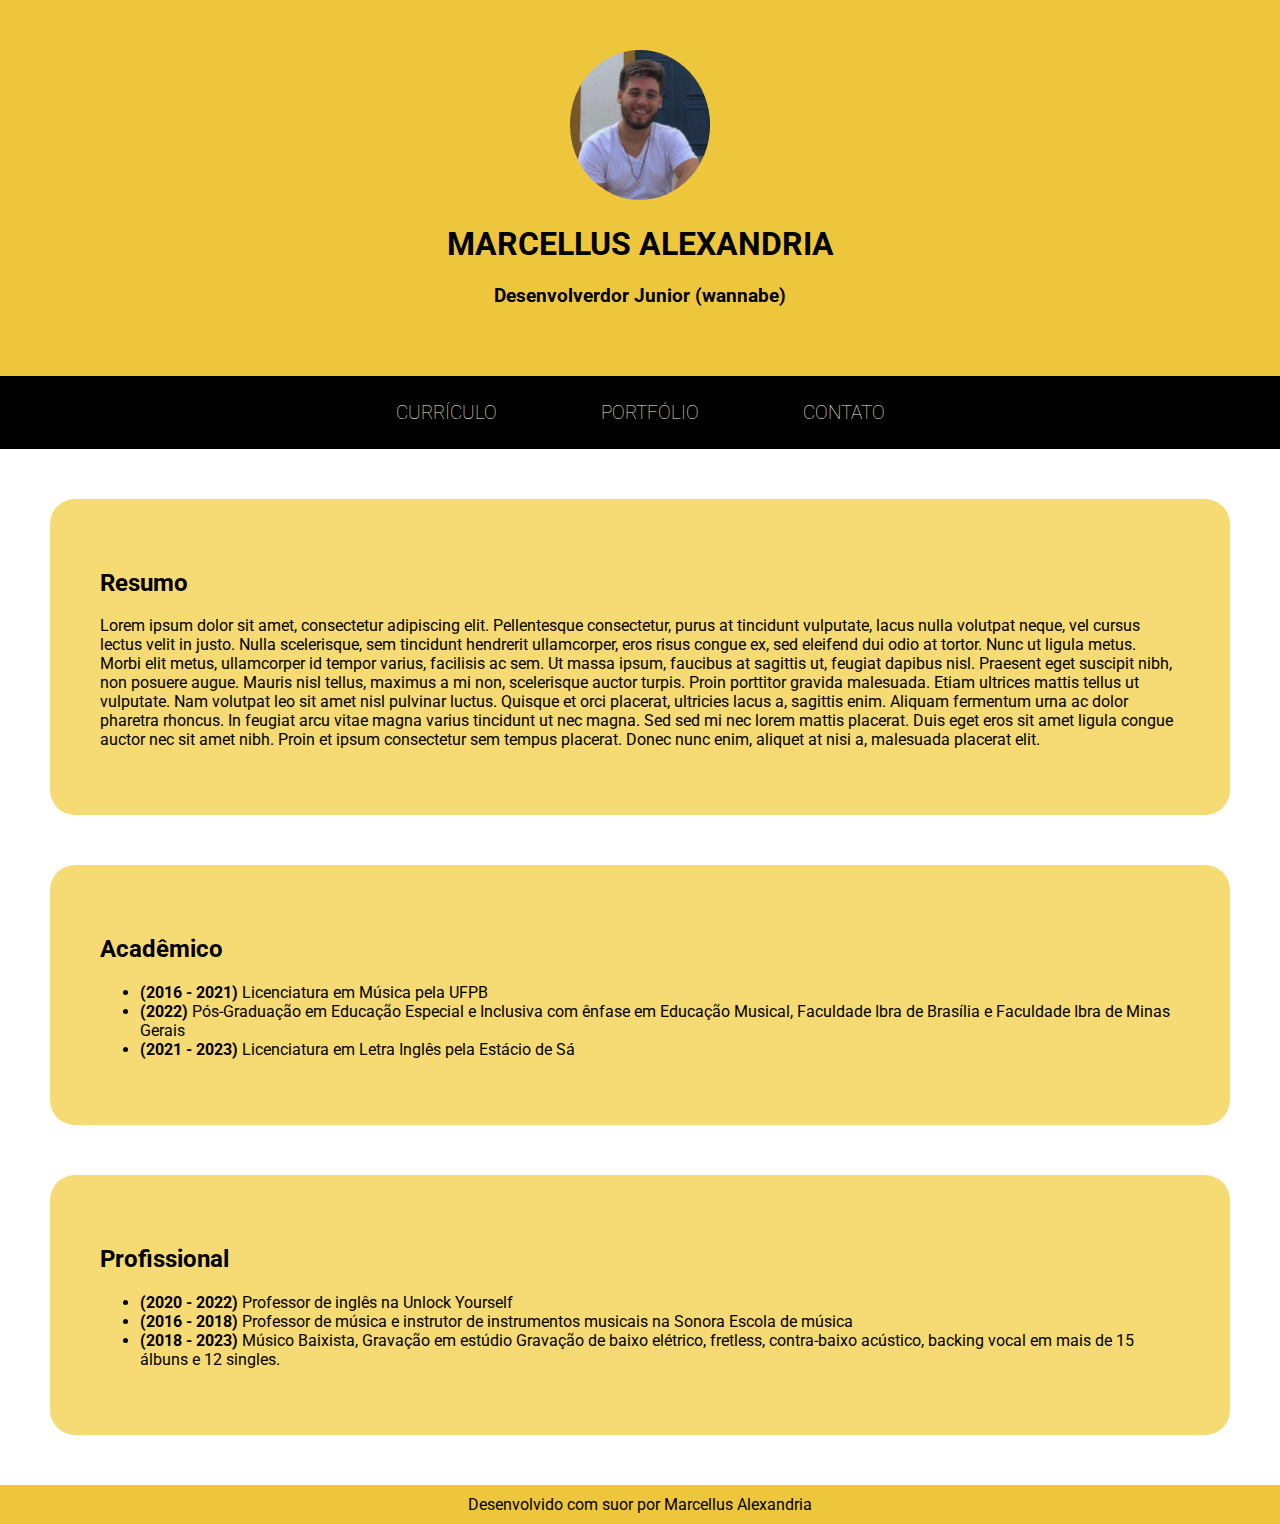
<file: index.html>
<!DOCTYPE html>
<html lang="pt-br">
    <head>

        <meta http-equiv="Content-Type" content="text/html;charset=UTF-8">

        <title>Site Marcellus Alexandria</title>

        <meta name="description" content="Landing Page pessoal do músico, professor e programador Marcellus Alexandria. Aqui você encontrará informações de currículo e porfólio">
        <meta name="keywords" content="site, pessoal, landing, page, portfolio, curriculo, marcellus">

        <meta name="viewport" content="width=device-width, initial-scale=1.0">

        <link rel="shortcut icon" href="assets/favicon.ico" type="image/x-icon">

        <link rel="stylesheet" href="css/style.css">
        <link href="https://fonts.googleapis.com/css2?family=Roboto:wght@500&display=swap" rel="stylesheet">
    </head>
    <body>

        <header>

            <img src="assets/oi.jpeg" alt="foto de rosto de MARCELLUS">
            <h1>MARCELLUS ALEXANDRIA</h1>
            <h3>Desenvolverdor Junior (wannabe)</h3>
        </header>

        <nav>
            <ul>
                <li><a href="">Currículo</a></li>
                <li><a href="pages/portfolio.html">Portfólio</a></li>
                <li><a href="pages/contato.html">Contato</a></li>
            </ul>
        </nav>

        <section>
            <h2>Resumo</h2>
            <p>Lorem ipsum dolor sit amet, consectetur adipiscing elit. Pellentesque consectetur, purus at tincidunt vulputate, lacus nulla volutpat neque, vel cursus lectus velit in justo. Nulla scelerisque, sem tincidunt hendrerit ullamcorper, eros risus congue ex, sed eleifend dui odio at tortor. Nunc ut ligula metus. Morbi elit metus, ullamcorper id tempor varius, facilisis ac sem. Ut massa ipsum, faucibus at sagittis ut, feugiat dapibus nisl. Praesent eget suscipit nibh, non posuere augue. Mauris nisl tellus, maximus a mi non, scelerisque auctor turpis. Proin porttitor gravida malesuada. Etiam ultrices mattis tellus ut vulputate. Nam volutpat leo sit amet nisl pulvinar luctus. Quisque et orci placerat, ultricies lacus a, sagittis enim. Aliquam fermentum urna ac dolor pharetra rhoncus. In feugiat arcu vitae magna varius tincidunt ut nec magna. Sed sed mi nec lorem mattis placerat. Duis eget eros sit amet ligula congue auctor nec sit amet nibh. Proin et ipsum consectetur sem tempus placerat. Donec nunc enim, aliquet at nisi a, malesuada placerat elit.</p>
        </section>

        <section>
            <h2>Acadêmico</h2>
            <ul>
                <li><b>(2016 - 2021)</b> Licenciatura em Música pela UFPB</li>
                <li><b>(2022)</b> Pós-Graduação em Educação Especial e Inclusiva com ênfase em Educação
                    Musical, Faculdade Ibra de Brasília e Faculdade Ibra de Minas Gerais</li>
                <li><b>(2021 - 2023)</b> Licenciatura em Letra Inglês pela Estácio de Sá</li>
                
            </ul>
        </section>

        <section>
            <h2>Profissional</h2>
            <ul>
                <li><b>(2020 - 2022)</b> Professor de inglês na Unlock Yourself</li>
                <li><b>(2016 - 2018)</b> Professor de música e instrutor de instrumentos musicais na Sonora Escola de música</li>
                <li><b>(2018 - 2023)</b> Músico Baixista, Gravação em estúdio
                    Gravação de baixo elétrico, fretless, contra-baixo acústico, backing vocal em mais de
                    15 álbuns e 12 singles.</li>
            </ul>
        </section>

        <footer>Desenvolvido com suor por Marcellus Alexandria</footer>
    </body>
</html>
</file>
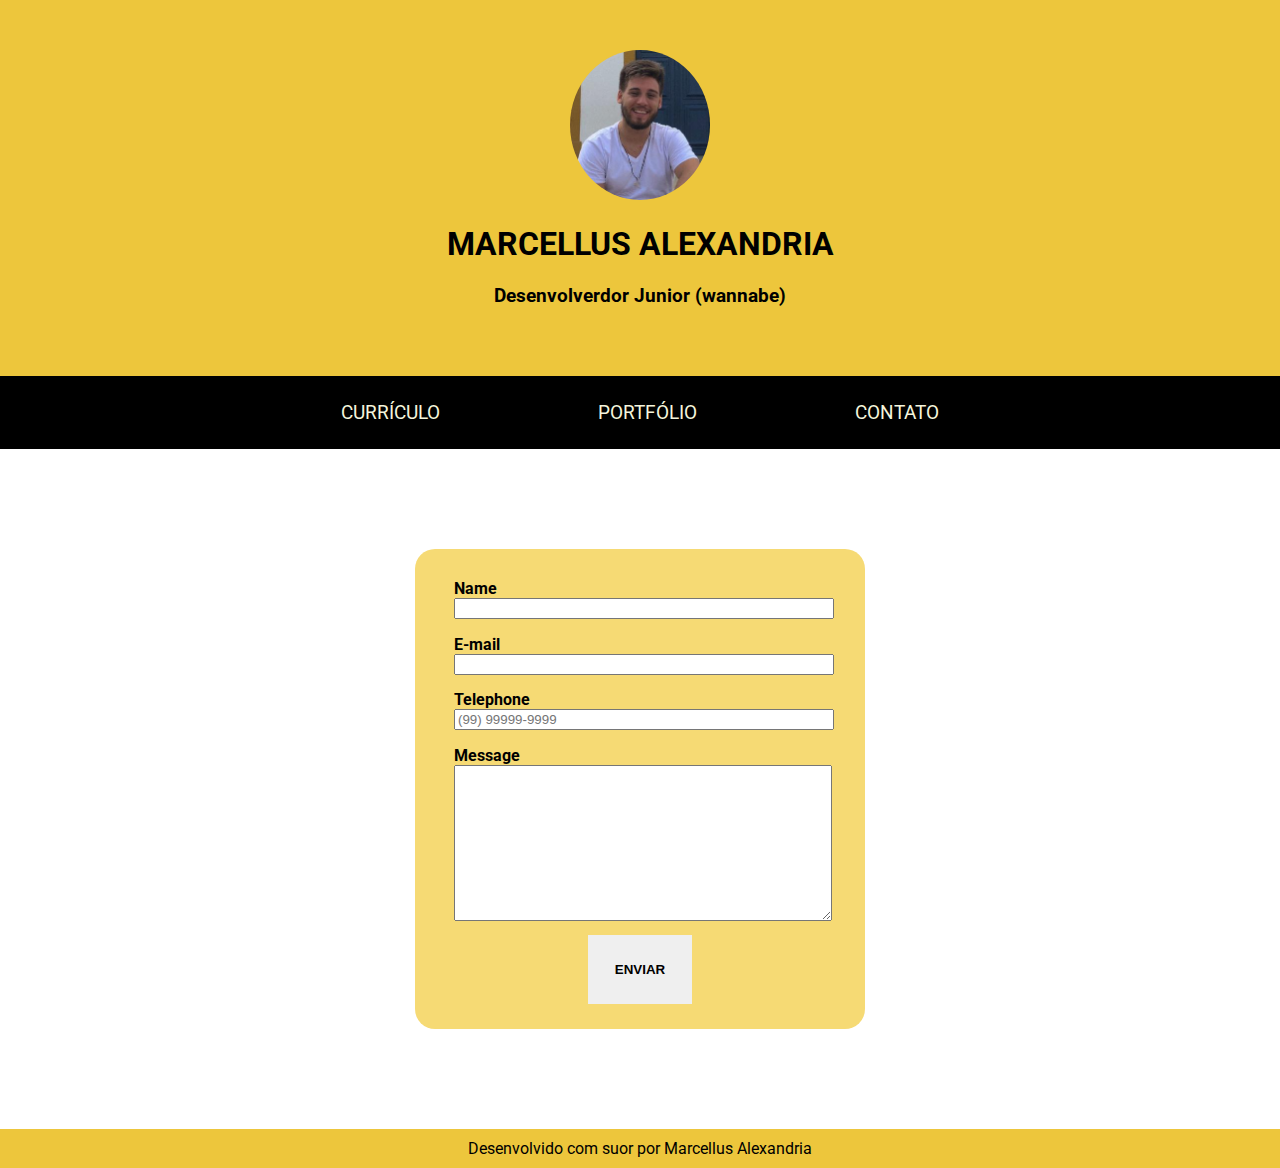
<file: pages/contato.html>
<!DOCTYPE html>
<html lang="pt-br">
    <head>

        <meta http-equiv="Content-Type" content="text/html;charset=UTF-8">

        <title>Landing Page Marcellus Alexandria</title>

        <meta name="description" content="Landing Page pessoal do músico, professor e programador Marcellus Alexandria. Aqui você encontrará informações de currículo e porfólio">
        <meta name="keywords" content="site, pessoal, landing, page, portfolio, curriculo, marcellus">

        <meta name="viewport" content="width=device-width, initial-scale=1.0">

        <link rel="shortcut icon" href="../assets/favicon.ico" type="image/x-icon">

        <link rel="stylesheet" href="../css/style.css">
        <link rel="stylesheet" href="../css/contato.css">

        <link href="https://fonts.googleapis.com/css2?family=Roboto:wght@500&display=swap" rel="stylesheet">
    </head>
    <body>

        <header>

            <img src="../assets/oi.jpeg" alt="foto de rosto de MARCELLUS">
            <h1>MARCELLUS ALEXANDRIA</h1>
            <h3>Desenvolverdor Junior (wannabe)</h3>
        </header>

        <nav>
            <ul>
                <li class="button"><a href="../index.html">Currículo</a></li>
                <li class="button"><a href="portfolio.html">Portfólio</a></li>
                <li class="button"><a href="#">Contato</a></li>
            </ul>
        </nav>

        <main>
            
            <form onsubmit="event.preventDefault()">

                <fieldset>
                    <label for="input-name">Name</label>
                    <input type="text" name="input-name" id="input-name" required minlength="2">
                </fieldset>
    
                <fieldset>
                    <label for="input-email">E-mail</label>
                    <input type="email" name="input-email" id="input-email" required>
                </fieldset>
    
                <fieldset>
                    <label for="input-tel">Telephone</label>
                    <input type="tel" name="input-tel" id="input-tel" placeholder="(99) 99999-9999" required pattern="^\(\d{2}\) \d{5}-\d{4}$" maxlength="15">
                </fieldset>
    
                <fieldset>
                    <label for="input-msg">Message</label>
                    <textarea name="input-msg" id="input-msg" cols="30" rows="10"></textarea>
                </fieldset>
                
                <center>
                <input type="submit" value="ENVIAR" class="button" id="submit-contact" onclick="enviarFormulario()">
                </center>
    
            </form>
        </main>

        <footer>Desenvolvido com suor por Marcellus Alexandria</footer>

        <script src="../scripts/script.js"></script>

    </body>
</html>
</file>
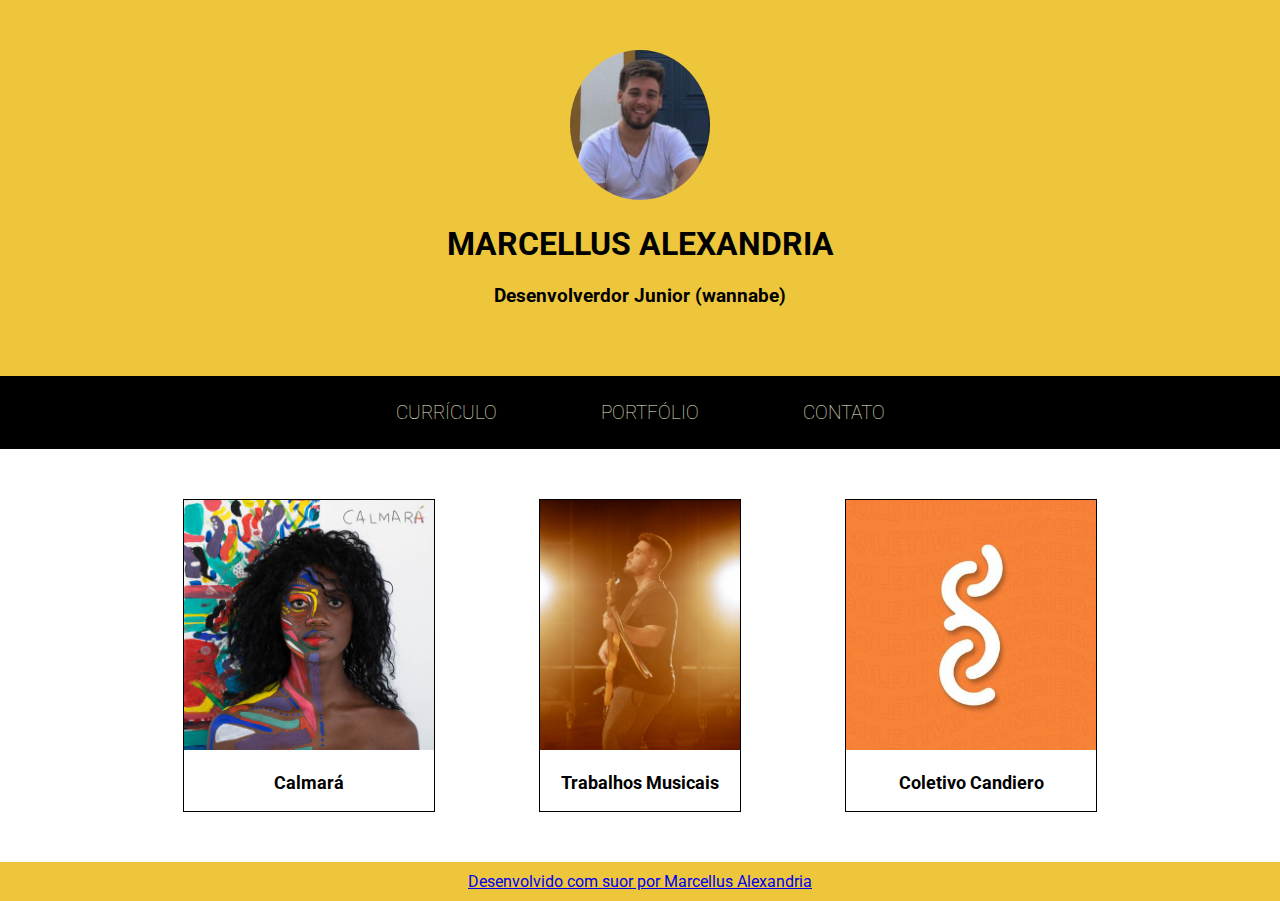
<file: pages/portfolio.html>
<!DOCTYPE html>
<html lang="pt-br">
    <head>

        <meta http-equiv="Content-Type" content="text/html;charset=UTF-8">

        <title>Landing Page Marcellus Alexandria</title>

        <meta name="description" content="Landing Page pessoal do músico, professor e programador Marcellus Alexandria. Aqui você encontrará informações de currículo e porfólio">
        <meta name="keywords" content="site, pessoal, landing, page, portfolio, curriculo, marcellus">

        <meta name="viewport" content="width=device-width, initial-scale=1.0">

        <link rel="shortcut icon" href="../assets/favicon.ico" type="image/x-icon">

        <link rel="stylesheet" href="../css/style.css">
        <link rel="stylesheet" href="../css/portfolio.css">

        <link href="https://fonts.googleapis.com/css2?family=Roboto:wght@500&display=swap" rel="stylesheet">
    </head>
    <body>

        <header>

            <img src="../assets/oi.jpeg" alt="foto de rosto de MARCELLUS">
            <h1>MARCELLUS ALEXANDRIA</h1>
            <h3>Desenvolverdor Junior (wannabe)</h3>
        </header>

        <nav>
            <ul>
                <li><a href="../index.html">Currículo</a></li>
                <li><a href="#">Portfólio</a></li>
                <li><a href="contato.html">Contato</a></li>
            </ul>
        </nav>

        <main>
            
            <div class="item-portfolio">
                <a href="https://www.instagram.com/calmaraoficial/" target="_blank">
                <img src="../assets/capa calmara.jpeg" width="250px" height="250px" alt="capa divulgação Marcellus">
                <p>Calmará</p>
                </a>
            </div>

            <div class="item-portfolio">
                <a href="https://www.instagram.com/calmarcellus/" target="_blank">
                <img src="../assets/capa divulgacao.JPG" width="200px" height="250px"  alt="capa divulgação Marcellus">
                <p>Trabalhos Musicais</p>
                </a>
            </div>

            <div class="item-portfolio">
                <a href="https://www.instagram.com/ocandiero/" target="_blank">
                <img src="../assets/candiero.jpg" width="250px" height="250px" alt="capa divulgação Marcellus">
                <p>Coletivo Candiero
            </div>
        </main>

        <footer>Desenvolvido com suor por Marcellus Alexandria</footer>
    </body>
</html>
</file>
<file: css/style.css>
body {
    margin: 0;   
    font-family: 'Roboto', sans-serif;
}

header {
padding: 50px;
}

header, footer{
    background-color: #EDC63C;
text-align: center;
}

header img {
    height: 150px;
    border-radius: 50%;
}

nav {
background-color: black;
text-align: center;
}

nav ul {
    margin: 0px;
    padding: 25px;
}

nav ul li {
    display: inline;
    margin: 50px;
}

nav ul li a {
    text-decoration: none ;
    font-weight:lighter;
    text-transform: uppercase;
    color:beige;
    font-size:larger;
}

section {
    margin: 50px;
    padding: 50px;
    border-radius: 25px;
    background-color: #F6DA74;
    }

footer {
    padding: 10px;
        }

        .button {
            border: 0;
            padding: 27px;
            color:black;
            font-weight:bold;
        }

        .button:hover {
            cursor: pointer;
            color:black;
            font-weight:bolder;
            background-color: #EDC63C;
        }


        @media only screen and (max-width: 650px) {
            nav ul li {
                margin: 15px;
            }
        }
</file>
<file: css/contato.css>
form {
    width: 400px;
    padding: 25px;
    margin: 100px auto;
    border-radius: 20px;
    background-color: #F6DA74;

}

form fieldset {
    border: 0;
}

form fieldset label {
    display: block;
    font-weight: bold;
}

form fieldset input, textarea {
    width: 100%;
    
}

@media only screen and (max-width: 500px) {
    form {
        width: 80%;
    }
}
</file>
<file: css/portfolio.css>
main{
    text-align: center;
}

.item-portfolio{
    display: inline-block;
    margin: 50px;
    border: 1px solid black;
}

.item-portfolio a{
    text-decoration: none;
    font-weight:bold;
    color:black;
    font-size:large;
}
</file>
